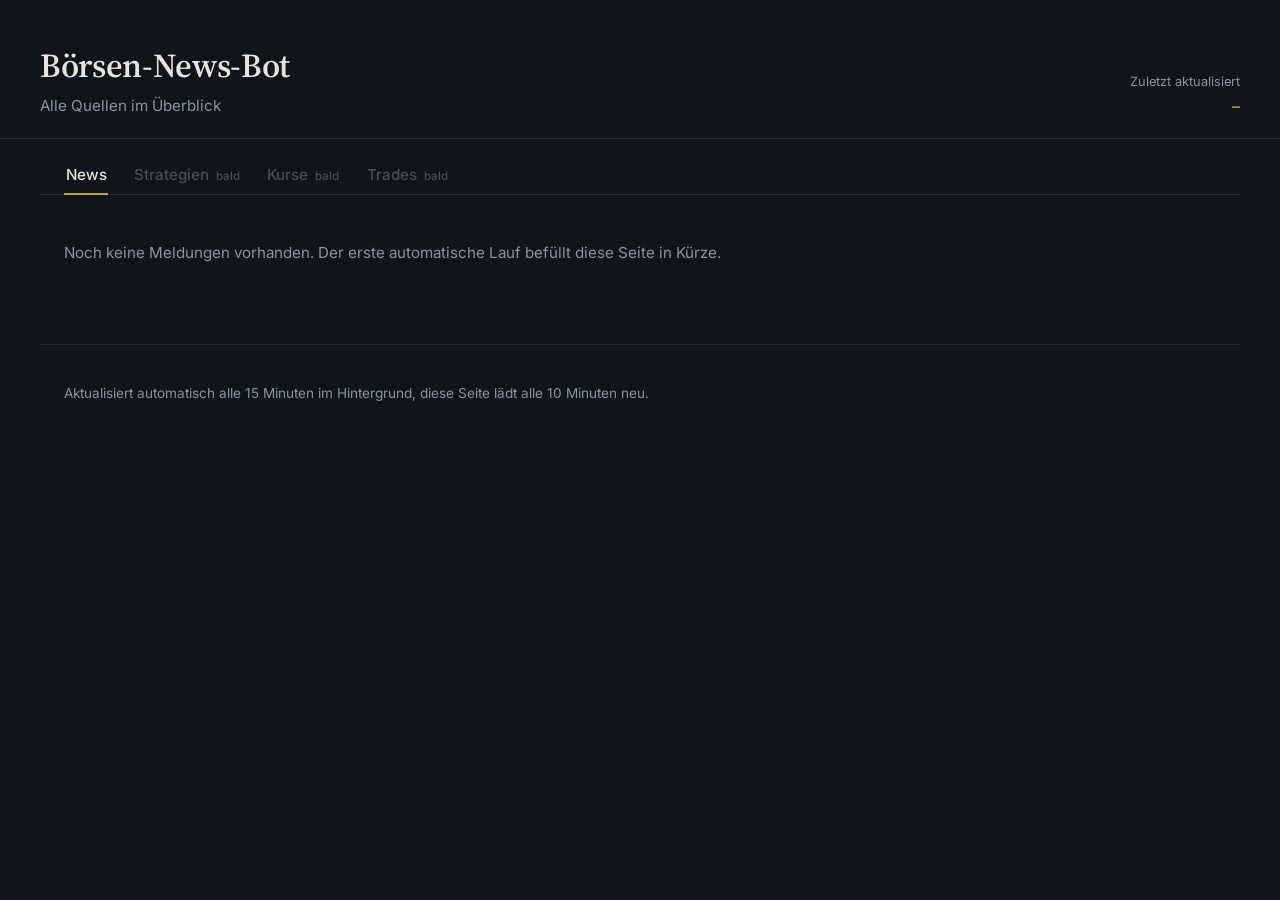
<file: index.html>
<!DOCTYPE html>
<html lang="de">
<head>
  <meta charset="UTF-8">
  <meta name="viewport" content="width=device-width, initial-scale=1.0">
  <title>Börsen-News-Bot</title>
  <link rel="preconnect" href="https://fonts.googleapis.com">
  <link rel="preconnect" href="https://fonts.gstatic.com" crossorigin>
  <link href="https://fonts.googleapis.com/css2?family=Source+Serif+4:opsz,wght@8..60,400;8..60,600;8..60,700&family=Inter:wght@400;500;600&display=swap" rel="stylesheet">
  <link rel="stylesheet" href="style.css">
</head>
<body>
  <header class="site-header">
    <div class="header-inner">
      <div>
        <h1 class="wordmark">Börsen-News-Bot</h1>
        <p class="tagline">Alle Quellen im Überblick</p>
      </div>
      <div class="update-status">
        <span class="update-label">Zuletzt aktualisiert</span>
        <span id="updated-at" class="update-time">–</span>
      </div>
    </div>
  </header>

  <nav class="tab-bar" aria-label="Bereiche">
    <button class="tab active" type="button">News</button>
    <button class="tab" type="button" disabled title="Folgt in einem späteren Schritt">Strategien <span class="soon">bald</span></button>
    <button class="tab" type="button" disabled title="Folgt in einem späteren Schritt">Kurse <span class="soon">bald</span></button>
    <button class="tab" type="button" disabled title="Folgt in einem späteren Schritt">Trades <span class="soon">bald</span></button>
  </nav>

  <main id="news-panel" class="news-grid">
    <p class="loading">Lade Meldungen …</p>
  </main>

  <footer class="site-footer">
    <p>Aktualisiert automatisch alle 15 Minuten im Hintergrund, diese Seite lädt alle 10 Minuten neu.</p>
  </footer>

  <script src="app.js"></script>
</body>
</html>
</file>
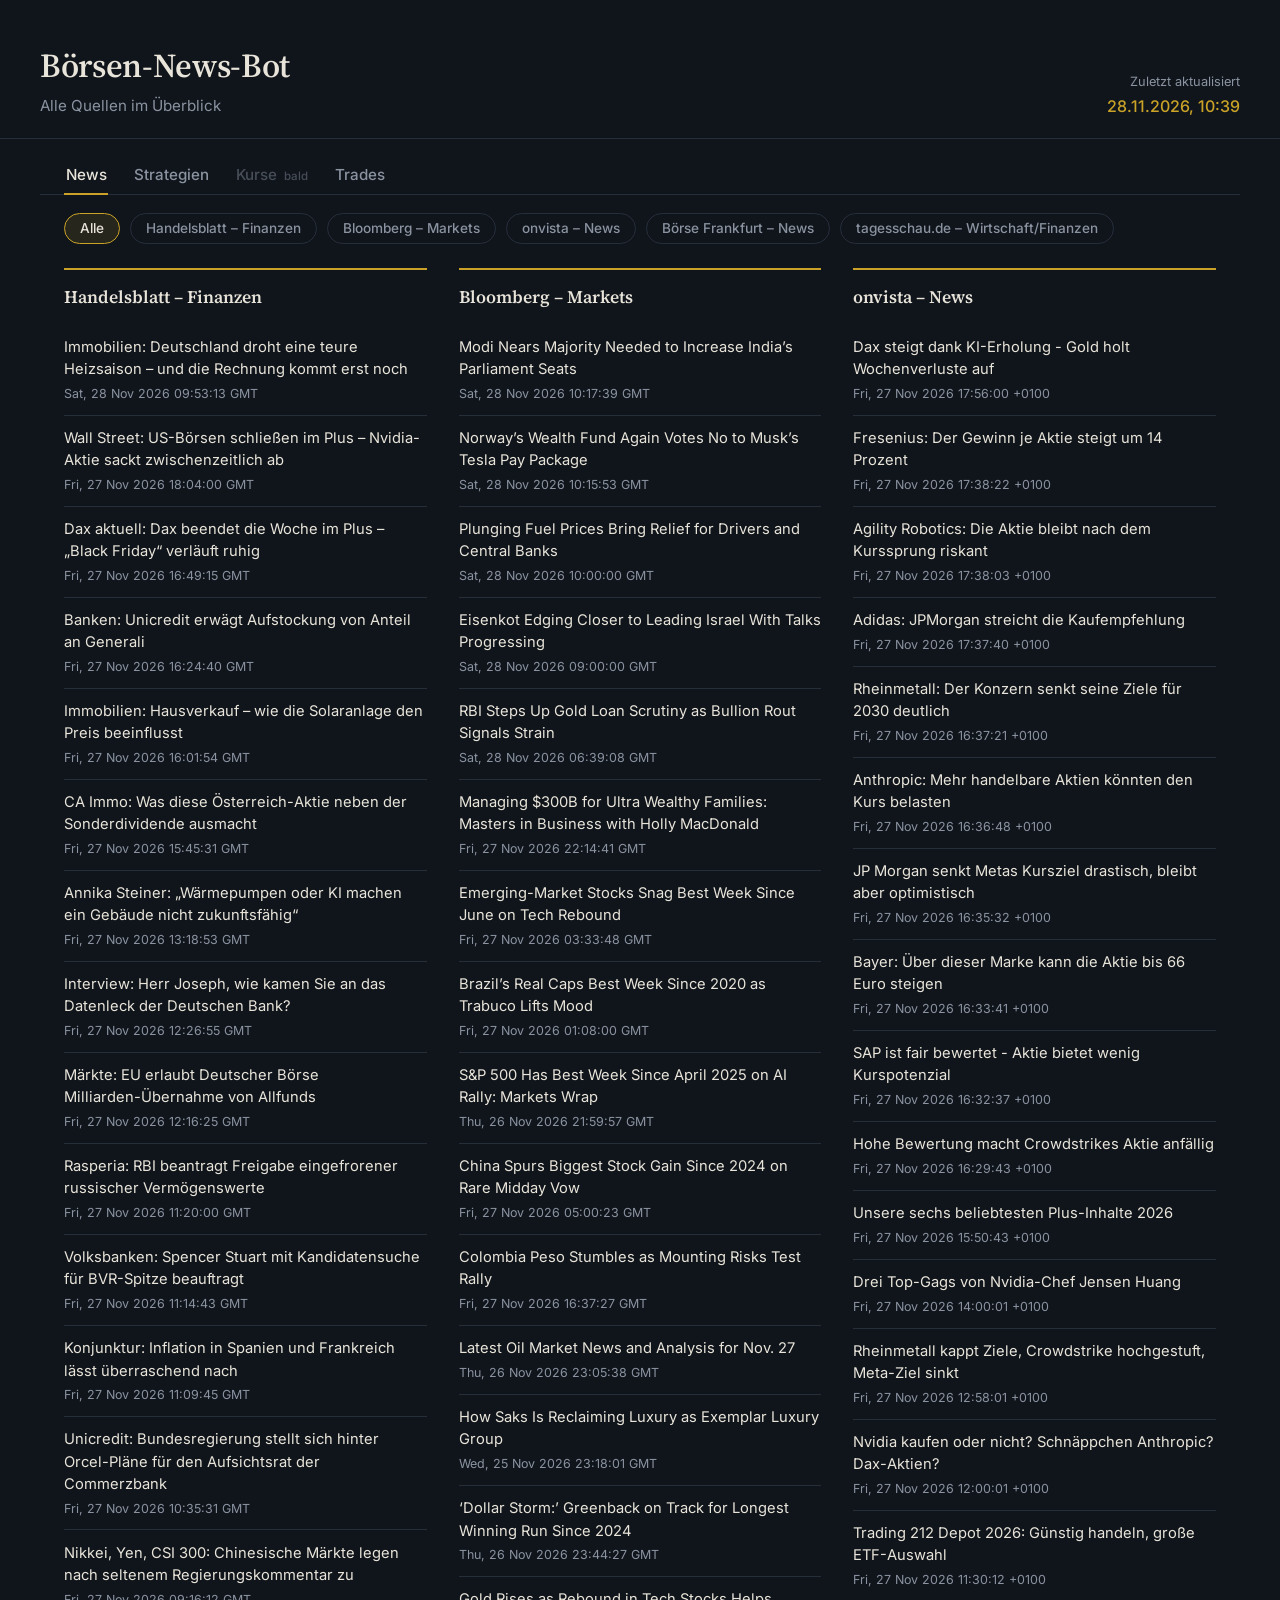
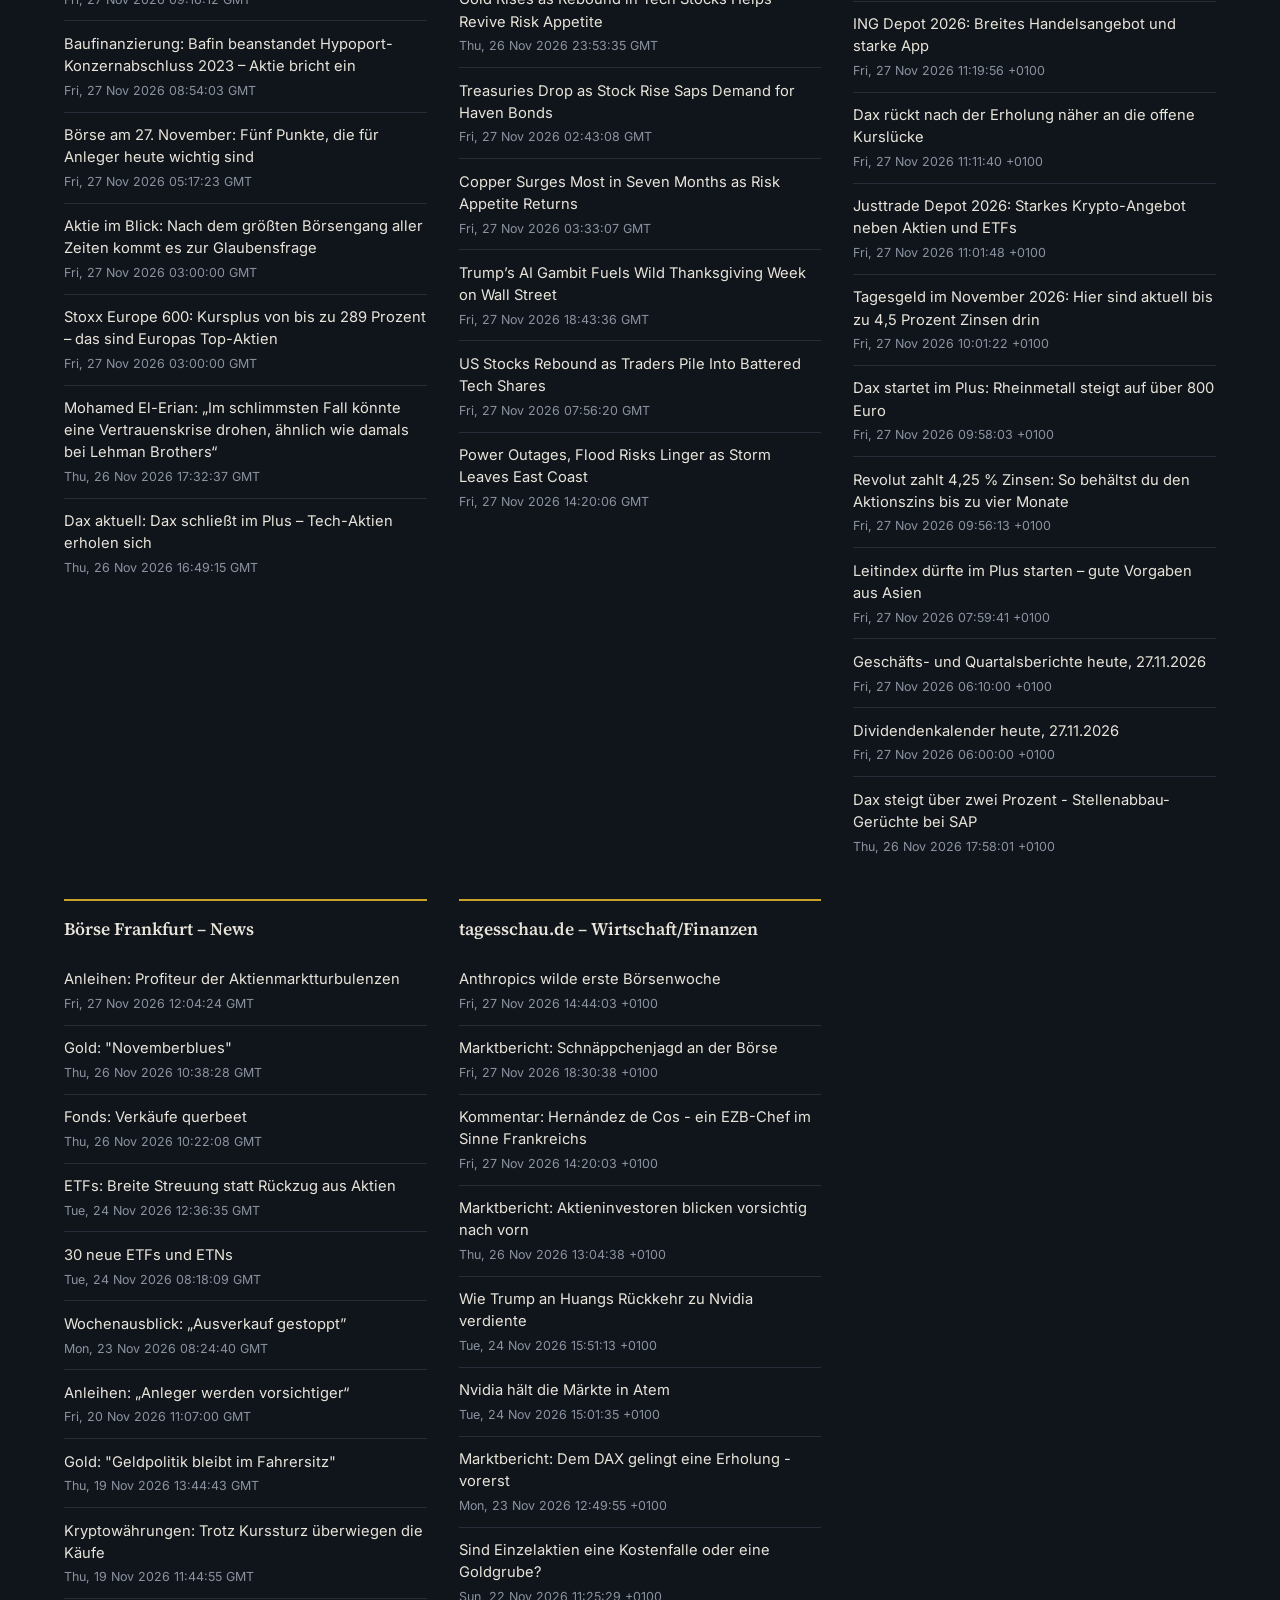
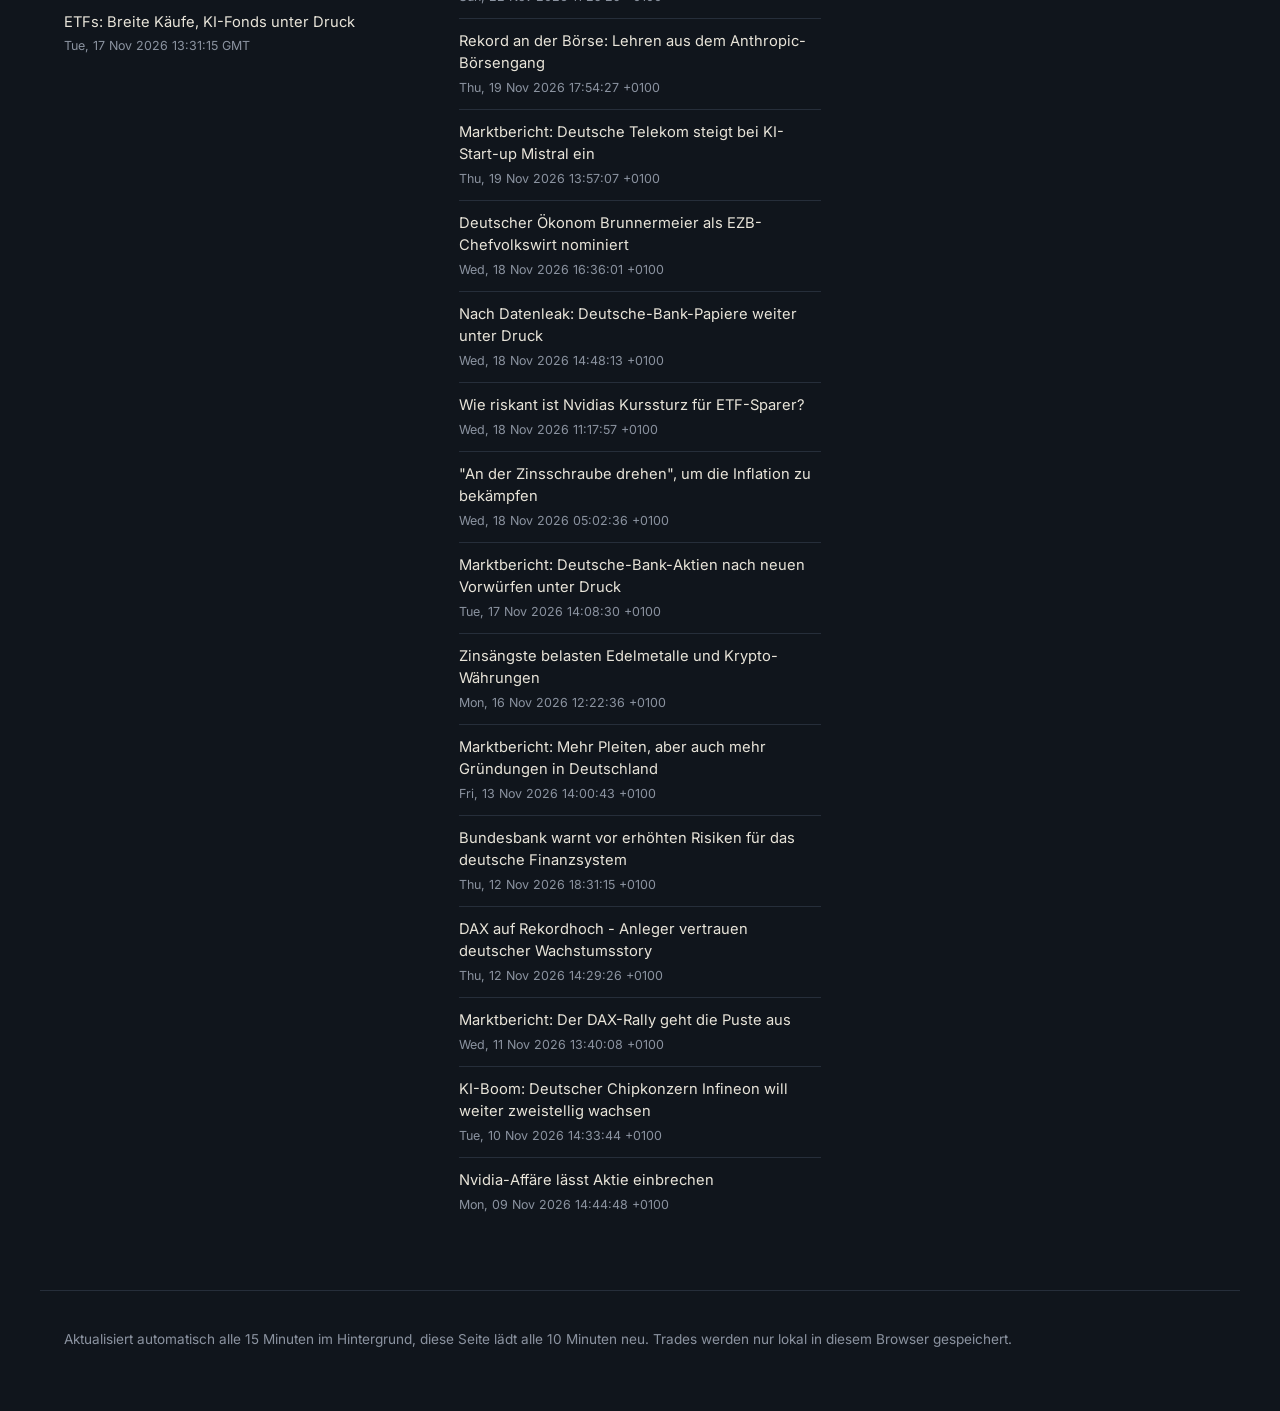
<file: docs/index.html>
<!DOCTYPE html>
<html lang="de">
<head>
  <meta charset="UTF-8">
  <meta name="viewport" content="width=device-width, initial-scale=1.0">
  <title>Börsen-News-Bot</title>
  <link rel="preconnect" href="https://fonts.googleapis.com">
  <link rel="preconnect" href="https://fonts.gstatic.com" crossorigin>
  <link href="https://fonts.googleapis.com/css2?family=Source+Serif+4:opsz,wght@8..60,400;8..60,600;8..60,700&family=Inter:wght@400;500;600&display=swap" rel="stylesheet">
  <link rel="stylesheet" href="style.css">
</head>
<body>
  <header class="site-header">
    <div class="header-inner">
      <div>
        <h1 class="wordmark">Börsen-News-Bot</h1>
        <p class="tagline">Alle Quellen im Überblick</p>
      </div>
      <div class="update-status">
        <span class="update-label">Zuletzt aktualisiert</span>
        <span id="updated-at" class="update-time">–</span>
      </div>
    </div>
  </header>

  <nav class="tab-bar" aria-label="Bereiche">
    <button class="tab active" type="button" data-tab="news">News</button>
    <button class="tab" type="button" data-tab="strategie">Strategien</button>
    <button class="tab" type="button" disabled title="Folgt in einem späteren Schritt">Kurse <span class="soon">bald</span></button>
    <button class="tab" type="button" data-tab="trades">Trades</button>
  </nav>

  <div id="source-tabs" class="source-tab-bar" aria-label="Quellen"></div>

  <main>
    <section id="panel-news" class="tab-panel news-grid">
      <p class="loading">Lade Meldungen …</p>
    </section>

    <section id="panel-strategie" class="tab-panel strategie-panel">
      <p class="disclaimer-banner">
        ⚠️ Automatisiert erstellte, rein informative Einordnung. Keine Anlageberatung,
        keine Kauf- oder Verkaufsempfehlung. Triff Entscheidungen nicht allein auf dieser Basis.
      </p>

      <div class="strategie-controls">
        <div class="control-group">
          <label for="strategy-select">Strategie</label>
          <select id="strategy-select"></select>
          <p id="strategy-hint" class="strategy-hint"></p>
        </div>
        <div class="control-group">
          <label for="focus-select">Markt-/Sektor-Fokus</label>
          <select id="focus-select">
            <option value="Europa">Europa</option>
            <option value="Amerika">Amerika</option>
            <option value="Europa und Amerika">Beides (Europa und Amerika)</option>
            <option value="custom">Individuell</option>
          </select>
          <input id="focus-custom" type="text" placeholder="z. B. DAX, US-Tech, Emerging Markets" style="display: none;">
        </div>
        <button id="run-strategy-btn" type="button" class="run-button">Analyse starten</button>
      </div>

      <div id="strategy-result" class="strategy-result">
        <p class="loading">Strategie wählen und Analyse starten.</p>
      </div>
    </section>

    <section id="panel-trades" class="tab-panel trades-panel">
      <div class="trade-form">
        <div class="control-group">
          <label for="trade-aktie">Aktie / Basiswert</label>
          <input id="trade-aktie" type="text" placeholder="z. B. Take-Two Interactive">
        </div>
        <div class="control-group">
          <label for="trade-richtung">Richtung</label>
          <select id="trade-richtung">
            <option value="Long">Long</option>
            <option value="Short">Short</option>
          </select>
        </div>
        <div class="control-group">
          <label for="trade-knockout">Knockout-Preis</label>
          <input id="trade-knockout" type="number" step="0.01" placeholder="z. B. 150,25">
        </div>
        <div class="control-group">
          <label for="trade-hebel">Hebel</label>
          <input id="trade-hebel" type="number" step="0.1" placeholder="z. B. 5">
        </div>
        <div class="control-group">
          <label for="trade-betrag">Betrag (€)</label>
          <input id="trade-betrag" type="number" step="0.01" placeholder="z. B. 500">
        </div>
        <div class="control-group">
          <label for="trade-datum">Kaufdatum</label>
          <input id="trade-datum" type="date">
        </div>
        <button id="add-trade-btn" type="button" class="run-button">Trade hinzufügen</button>
      </div>

      <div id="trades-list" class="trades-list">
        <p class="loading">Noch keine Trades erfasst.</p>
      </div>
    </section>
  </main>

  <footer class="site-footer">
    <p>Aktualisiert automatisch alle 15 Minuten im Hintergrund, diese Seite lädt alle 10 Minuten neu. Trades werden nur lokal in diesem Browser gespeichert.</p>
  </footer>

  <script src="app.js"></script>
</body>
</html>
</file>
<file: style.css>
:root {
  --color-bg: #10151c;
  --color-text: #e8e4d9;
  --color-muted: #8b93a0;
  --color-accent: #c9a227;
  --color-divider: #262e3a;
  --font-display: "Source Serif 4", Georgia, serif;
  --font-body: "Inter", -apple-system, BlinkMacSystemFont, sans-serif;
}

* {
  box-sizing: border-box;
}

html {
  -webkit-text-size-adjust: 100%;
}

body {
  margin: 0;
  background: var(--color-bg);
  color: var(--color-text);
  font-family: var(--font-body);
  line-height: 1.5;
}

a {
  color: inherit;
}

/* Header */

.site-header {
  padding: 2.5rem 1.5rem 1.25rem;
  border-bottom: 1px solid var(--color-divider);
}

.header-inner {
  max-width: 1200px;
  margin: 0 auto;
  display: flex;
  justify-content: space-between;
  align-items: flex-end;
  flex-wrap: wrap;
  gap: 1rem;
}

.wordmark {
  font-family: var(--font-display);
  font-weight: 600;
  font-size: 2.1rem;
  margin: 0;
  letter-spacing: -0.01em;
}

.tagline {
  margin: 0.3rem 0 0;
  color: var(--color-muted);
  font-size: 0.95rem;
}

.update-status {
  text-align: right;
  display: flex;
  flex-direction: column;
  gap: 0.15rem;
}

.update-label {
  color: var(--color-muted);
  font-size: 0.8rem;
}

.update-time {
  font-size: 1rem;
  color: var(--color-accent);
  font-weight: 500;
}

/* Tabs */

.tab-bar {
  max-width: 1200px;
  margin: 0 auto;
  display: flex;
  gap: 1.5rem;
  padding: 1rem 1.5rem 0;
  border-bottom: 1px solid var(--color-divider);
}

.tab {
  background: none;
  border: none;
  border-bottom: 2px solid transparent;
  color: var(--color-muted);
  font-family: var(--font-body);
  font-size: 0.95rem;
  font-weight: 500;
  padding: 0.6rem 0.1rem;
  margin-bottom: -1px;
  cursor: pointer;
}

.tab.active {
  color: var(--color-text);
  border-bottom-color: var(--color-accent);
}

.tab:disabled {
  cursor: default;
  opacity: 0.45;
}

.tab:focus-visible {
  outline: 2px solid var(--color-accent);
  outline-offset: 3px;
}

.soon {
  font-size: 0.72rem;
  color: var(--color-muted);
  margin-left: 0.2rem;
}

/* News grid */

.news-grid {
  max-width: 1200px;
  margin: 0 auto;
  padding: 2rem 1.5rem 4rem;
  display: grid;
  grid-template-columns: repeat(auto-fill, minmax(280px, 1fr));
  gap: 2rem;
  align-items: start;
}

.source-column {
  border-top: 2px solid var(--color-accent);
  padding-top: 0.9rem;
}

.source-name {
  font-family: var(--font-display);
  font-size: 1.1rem;
  font-weight: 600;
  margin: 0 0 0.9rem;
}

.news-item {
  padding: 0.7rem 0;
  border-bottom: 1px solid var(--color-divider);
}

.news-item:last-child {
  border-bottom: none;
}

.news-item a {
  text-decoration: none;
  font-size: 0.92rem;
  display: block;
}

.news-item a:hover,
.news-item a:focus-visible {
  color: var(--color-accent);
}

.news-item time {
  display: block;
  margin-top: 0.3rem;
  color: var(--color-muted);
  font-size: 0.78rem;
}

.loading,
.error {
  color: var(--color-muted);
  font-size: 0.95rem;
  grid-column: 1 / -1;
}

/* Footer */

.site-footer {
  max-width: 1200px;
  margin: 0 auto;
  padding: 1.5rem 1.5rem 3rem;
  color: var(--color-muted);
  font-size: 0.85rem;
  border-top: 1px solid var(--color-divider);
}

.site-footer a {
  color: var(--color-muted);
}

.site-footer a:hover {
  color: var(--color-accent);
}

@media (max-width: 600px) {
  .wordmark {
    font-size: 1.7rem;
  }
  .header-inner {
    flex-direction: column;
    align-items: flex-start;
  }
  .update-status {
    text-align: left;
  }
  .tab-bar {
    overflow-x: auto;
  }
}
</file>
<file: docs/style.css>
:root {
  --color-bg: #10151c;
  --color-text: #e8e4d9;
  --color-muted: #8b93a0;
  --color-accent: #c9a227;
  --color-gain: #4c9a6a;
  --color-loss: #b5533c;
  --color-divider: #262e3a;
  --font-display: "Source Serif 4", Georgia, serif;
  --font-body: "Inter", -apple-system, BlinkMacSystemFont, sans-serif;
}

* {
  box-sizing: border-box;
}

html {
  -webkit-text-size-adjust: 100%;
}

body {
  margin: 0;
  background: var(--color-bg);
  color: var(--color-text);
  font-family: var(--font-body);
  line-height: 1.5;
}

a {
  color: inherit;
}

/* Header */

.site-header {
  padding: 2.5rem 1.5rem 1.25rem;
  border-bottom: 1px solid var(--color-divider);
}

.header-inner {
  max-width: 1200px;
  margin: 0 auto;
  display: flex;
  justify-content: space-between;
  align-items: flex-end;
  flex-wrap: wrap;
  gap: 1rem;
}

.wordmark {
  font-family: var(--font-display);
  font-weight: 600;
  font-size: 2.1rem;
  margin: 0;
  letter-spacing: -0.01em;
}

.tagline {
  margin: 0.3rem 0 0;
  color: var(--color-muted);
  font-size: 0.95rem;
}

.update-status {
  text-align: right;
  display: flex;
  flex-direction: column;
  gap: 0.15rem;
}

.update-label {
  color: var(--color-muted);
  font-size: 0.8rem;
}

.update-time {
  font-size: 1rem;
  color: var(--color-accent);
  font-weight: 500;
}

/* Tabs */

.tab-bar {
  max-width: 1200px;
  margin: 0 auto;
  display: flex;
  gap: 1.5rem;
  padding: 1rem 1.5rem 0;
  border-bottom: 1px solid var(--color-divider);
}

.tab {
  background: none;
  border: none;
  border-bottom: 2px solid transparent;
  color: var(--color-muted);
  font-family: var(--font-body);
  font-size: 0.95rem;
  font-weight: 500;
  padding: 0.6rem 0.1rem;
  margin-bottom: -1px;
  cursor: pointer;
}

.tab.active {
  color: var(--color-text);
  border-bottom-color: var(--color-accent);
}

.tab:disabled {
  cursor: default;
  opacity: 0.45;
}

.tab:focus-visible {
  outline: 2px solid var(--color-accent);
  outline-offset: 3px;
}

.soon {
  font-size: 0.72rem;
  color: var(--color-muted);
  margin-left: 0.2rem;
}

/* Source sub-tabs */

.source-tab-bar {
  max-width: 1200px;
  margin: 0 auto;
  padding: 1.1rem 1.5rem 0;
  display: flex;
  gap: 0.6rem;
  overflow-x: auto;
}

.source-tab {
  flex: 0 0 auto;
  background: none;
  border: 1px solid var(--color-divider);
  border-radius: 999px;
  color: var(--color-muted);
  font-family: var(--font-body);
  font-size: 0.85rem;
  font-weight: 500;
  padding: 0.4rem 0.95rem;
  white-space: nowrap;
  cursor: pointer;
}

.source-tab:hover {
  color: var(--color-text);
}

.source-tab.active {
  color: var(--color-text);
  border-color: var(--color-accent);
  background: rgba(201, 162, 39, 0.12);
}

.source-tab:focus-visible {
  outline: 2px solid var(--color-accent);
  outline-offset: 2px;
}

/* News grid */

.news-grid {
  max-width: 1200px;
  margin: 0 auto;
  padding: 1.5rem 1.5rem 4rem;
  display: grid;
  grid-template-columns: repeat(auto-fill, minmax(280px, 1fr));
  gap: 2rem;
  align-items: start;
}

.news-grid.single-source {
  grid-template-columns: 1fr;
  max-width: 700px;
}

/* Strategie-Tab */

.strategie-panel {
  display: none;
  max-width: 900px;
  margin: 0 auto;
  padding: 1.5rem 1.5rem 4rem;
}

.disclaimer-banner {
  margin: 0 0 1.5rem;
  padding: 0.85rem 1rem;
  border: 1px solid var(--color-accent);
  border-radius: 6px;
  background: rgba(201, 162, 39, 0.08);
  color: var(--color-text);
  font-size: 0.85rem;
  line-height: 1.5;
}

.strategie-controls {
  display: flex;
  flex-wrap: wrap;
  align-items: end;
  gap: 1.25rem;
  margin-bottom: 1.75rem;
  padding-bottom: 1.5rem;
  border-bottom: 1px solid var(--color-divider);
}

.control-group {
  display: flex;
  flex-direction: column;
  gap: 0.4rem;
  flex: 1 1 200px;
}

.control-group label {
  font-size: 0.8rem;
  color: var(--color-muted);
}

.strategy-hint {
  margin: 0;
  font-size: 0.78rem;
  color: var(--color-muted);
  line-height: 1.4;
}

.control-group select,
.control-group input {
  background: #0c1116;
  border: 1px solid var(--color-divider);
  color: var(--color-text);
  font-family: var(--font-body);
  font-size: 0.9rem;
  padding: 0.55rem 0.7rem;
  border-radius: 4px;
}

.control-group select:focus-visible,
.control-group input:focus-visible {
  outline: 2px solid var(--color-accent);
  outline-offset: 1px;
}

.run-button {
  background: var(--color-accent);
  color: #10151c;
  border: none;
  font-family: var(--font-body);
  font-weight: 600;
  font-size: 0.9rem;
  padding: 0.65rem 1.4rem;
  border-radius: 4px;
  cursor: pointer;
  flex: 0 0 auto;
}

.run-button:hover {
  opacity: 0.9;
}

.run-button:disabled {
  opacity: 0.5;
  cursor: default;
}

.run-button:focus-visible {
  outline: 2px solid var(--color-text);
  outline-offset: 2px;
}

.strategy-text {
  white-space: pre-wrap;
  font-size: 0.95rem;
  line-height: 1.65;
}

.loading-bar-track {
  position: relative;
  width: 100%;
  max-width: 320px;
  height: 6px;
  margin-top: 0.9rem;
  background: var(--color-divider);
  border-radius: 999px;
  overflow: hidden;
}

.loading-bar-fill {
  position: absolute;
  top: 0;
  left: -30%;
  width: 30%;
  height: 100%;
  background: var(--color-accent);
  border-radius: 999px;
  animation: loading-bar-slide 1.3s ease-in-out infinite;
}

@keyframes loading-bar-slide {
  0% {
    left: -30%;
  }
  100% {
    left: 100%;
  }
}

@media (prefers-reduced-motion: reduce) {
  .loading-bar-fill {
    animation-duration: 3s;
  }
}

/* Trades-Tab */

.trades-panel {
  display: none;
  max-width: 900px;
  margin: 0 auto;
  padding: 1.5rem 1.5rem 4rem;
}

.trade-form {
  display: flex;
  flex-wrap: wrap;
  align-items: end;
  gap: 1.25rem;
  margin-bottom: 1.75rem;
  padding-bottom: 1.5rem;
  border-bottom: 1px solid var(--color-divider);
}

.trades-list {
  display: flex;
  flex-direction: column;
  gap: 0.9rem;
}

.trade-row {
  display: flex;
  flex-wrap: wrap;
  justify-content: space-between;
  align-items: center;
  gap: 1rem;
  padding: 1rem 1.1rem;
  border: 1px solid var(--color-divider);
  border-radius: 6px;
}

.trade-row.closed {
  opacity: 0.92;
}

.trade-title {
  font-family: var(--font-display);
  font-size: 1.05rem;
  font-weight: 600;
}

.trade-meta {
  color: var(--color-muted);
  font-size: 0.8rem;
  margin-top: 0.2rem;
}

.trade-amounts {
  display: flex;
  flex-wrap: wrap;
  align-items: center;
  gap: 0.9rem;
  font-size: 0.88rem;
}

.trade-amount {
  color: var(--color-text);
}

.trade-pl {
  font-weight: 600;
}

.trade-pl.gain {
  color: var(--color-gain);
}

.trade-pl.loss {
  color: var(--color-loss);
}

.sell-button {
  background: none;
  border: 1px solid var(--color-accent);
  color: var(--color-accent);
  font-family: var(--font-body);
  font-size: 0.82rem;
  font-weight: 500;
  padding: 0.4rem 0.8rem;
  border-radius: 4px;
  cursor: pointer;
}

.sell-button:hover {
  background: rgba(201, 162, 39, 0.12);
}

.delete-button {
  background: none;
  border: 1px solid var(--color-divider);
  color: var(--color-muted);
  font-family: var(--font-body);
  font-size: 0.82rem;
  padding: 0.4rem 0.8rem;
  border-radius: 4px;
  cursor: pointer;
}

.delete-button:hover {
  color: var(--color-text);
  border-color: var(--color-muted);
}

.sell-form {
  display: flex;
  gap: 0.6rem;
  width: 100%;
  margin-top: 0.7rem;
  padding-top: 0.7rem;
  border-top: 1px dashed var(--color-divider);
}

.sell-form input {
  flex: 1;
  background: #0c1116;
  border: 1px solid var(--color-divider);
  color: var(--color-text);
  font-family: var(--font-body);
  font-size: 0.9rem;
  padding: 0.5rem 0.7rem;
  border-radius: 4px;
}

.source-column {
  border-top: 2px solid var(--color-accent);
  padding-top: 0.9rem;
}

.source-name {
  font-family: var(--font-display);
  font-size: 1.1rem;
  font-weight: 600;
  margin: 0 0 0.9rem;
}

.news-item {
  padding: 0.7rem 0;
  border-bottom: 1px solid var(--color-divider);
}

.news-item:last-child {
  border-bottom: none;
}

.news-item a {
  text-decoration: none;
  font-size: 0.92rem;
  display: block;
}

.news-item a:hover,
.news-item a:focus-visible {
  color: var(--color-accent);
}

.news-item time {
  display: block;
  margin-top: 0.3rem;
  color: var(--color-muted);
  font-size: 0.78rem;
}

.loading,
.error {
  color: var(--color-muted);
  font-size: 0.95rem;
  grid-column: 1 / -1;
}

/* Footer */

.site-footer {
  max-width: 1200px;
  margin: 0 auto;
  padding: 1.5rem 1.5rem 3rem;
  color: var(--color-muted);
  font-size: 0.85rem;
  border-top: 1px solid var(--color-divider);
}

.site-footer a {
  color: var(--color-muted);
}

.site-footer a:hover {
  color: var(--color-accent);
}

@media (max-width: 600px) {
  .wordmark {
    font-size: 1.7rem;
  }
  .header-inner {
    flex-direction: column;
    align-items: flex-start;
  }
  .update-status {
    text-align: left;
  }
  .tab-bar {
    overflow-x: auto;
  }
  .source-tab-bar {
    padding: 0.9rem 1.5rem 0;
  }
}
</file>
